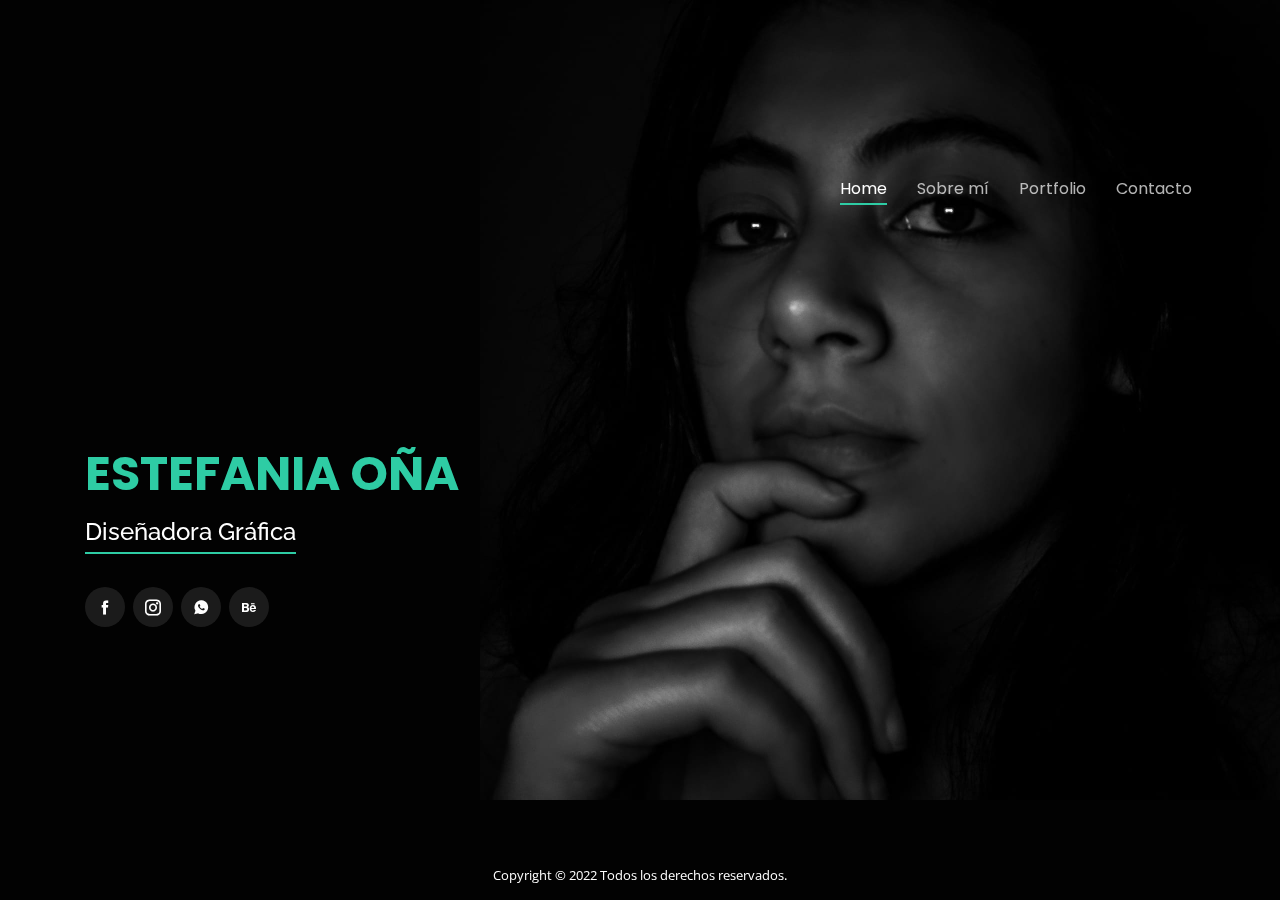
<file: index.html>
<!DOCTYPE html>
<html lang="en">

<head>
  <meta charset="utf-8">
  <meta content="width=device-width, initial-scale=1.0" name="viewport">

  <title>Estefania Oña</title>
  <meta content="" name="description">
  <meta content="" name="keywords">

  <!-- Favicons -->
  <link href="img/foto/logo ig-01.png" rel="icon">
  <link href="assets/img/apple-touch-icon.png" rel="apple-touch-icon">

  <!-- Google Fonts -->
  <link href="https://fonts.googleapis.com/css?family=Open+Sans:300,300i,400,400i,600,600i,700,700i|Raleway:300,300i,400,400i,500,500i,600,600i,700,700i|Poppins:300,300i,400,400i,500,500i,600,600i,700,700i" rel="stylesheet">

  <!-- Vendor CSS Files -->
  <link href="assets/vendor/bootstrap/css/bootstrap.min.css" rel="stylesheet">
  <link href="assets/vendor/icofont/icofont.min.css" rel="stylesheet">
  <link href="assets/vendor/remixicon/remixicon.css" rel="stylesheet">
  <link href="assets/vendor/owl.carousel/assets/owl.carousel.min.css" rel="stylesheet">
  <link href="assets/vendor/boxicons/css/boxicons.min.css" rel="stylesheet">
  <link href="assets/vendor/venobox/venobox.css" rel="stylesheet">

  <!-- Template Main CSS File -->
  <link href="style.css" rel="stylesheet">

  <!-- =======================================================
  * Template Name: Personal - v2.5.1
  * Template URL: https://bootstrapmade.com/personal-free-resume-bootstrap-template/
  * Author: BootstrapMade.com
  * License: https://bootstrapmade.com/license/
  ======================================================== -->
</head>

<body>

  <!-- ======= Header ======= -->
  <header id="header" class="header-tops">
    <div class="container">

      <h1><a href="index.html">ESTEFANIA OÑA</a></h1>
      <!-- Uncomment below if you prefer to use an image logo -->
      <!-- <a href="index.html" class="mr-auto"><img src="assets/img/logo.png" alt="" class="img-fluid"></a> -->
      <h2><span> Diseñadora Gráfica</span></h2>
      <div class="social-links">
        <a href="#" class="facebook"><i class="icofont-facebook"></i></a>
        <a href="#" class="instagram"><i class="icofont-instagram"></i></a>
        <a href="#" class="whatsapp"><i class="icofont-whatsapp"></i></a>
        <a href="#" class="behance"><i class="icofont-behance"></i></a>
      </div>
      <nav class="nav-menu d-none d-lg-block">
        <ul>
          <li class="active"><a href="#header">Home</a></li>
          <li><a href="#about">Sobre mí</a></li>
          <li><a href="/portfolio/index.html">Portfolio</a></li>
          <li><a href="#contact">Contacto</a></li>
        </ul>
      </nav><!-- .nav-menu -->

    

    </div>
  </header><!-- End Header -->

  <!-- ======= About Section ======= -->
  <section id="about" class="about">

    <!-- ======= About Me ======= -->
    <div class="about-me container">

      <div class="section-title">
        <h2>Sobre mí</h2>
      </div>

      <div class="row">
        <div class="col-lg-4" data-aos="fade-right">
          <img src="img/foto/me.jpeg" class="img-fluid" alt="">
        </div>
        <div class="col-lg-8 pt-4 pt-lg-0 content" data-aos="fade-left">
          <h3>Diseñadora Gráfica</h3>            
          <div class="row">
            <div class="col-lg-6">
              <ul>
                <li><i class="icofont-rounded-right"></i> <strong>C.I.:</strong> 0104801592</li>
                <li><i class="icofont-rounded-right"></i> <strong>Celular:</strong> 0995471906</li>
              </ul>
            </div>
            <div class="col-lg-6">
              <ul>
                <li><i class="icofont-rounded-right"></i> <strong>Email:</strong> jeotdiseno@gmail.com</li>
                <li><i class="icofont-rounded-right"></i> <strong>Ciudad:</strong> Cuenca - Ecuador</li>
                </ul>
            </div>
          </div>
          <p>
            Soy estudiante de la carrera de Diseño Gráfico, actualmente estoy cursando el Octavo ciclo de mi carrera profesional, me considero una persona que domina las técnicas de diseño publicitario, editorial, web e identidad corporativa.
          </p>
          <p>
            Además, me considero una persona responsable con disposición para aprender y adquirir nuevos conocimientos, así como me comprometo a lograr las metas trazadas por mi misma.
          </p>
        </div>
      </div>

    </div><!-- End About Me -->

    <!-- ======= Skills  ======= -->
    <div class="skills container">

      <div class="section-title">
        <h2>Habilidades</h2>
      </div>

      <div class="row skills-content">

        <div class="col-lg-6">

          <div class="progress">
            <span class="skill">Adobe Illustrator <i class="val">90%</i></span>
            <div class="progress-bar-wrap">
              <div class="progress-bar" role="progressbar" aria-valuenow="90" aria-valuemin="0" aria-valuemax="100"></div>
            </div>
          </div>

          <div class="progress">
            <span class="skill">Adobe Photoshop <i class="val">85%</i></span>
            <div class="progress-bar-wrap">
              <div class="progress-bar" role="progressbar" aria-valuenow="85" aria-valuemin="0" aria-valuemax="100"></div>
            </div>
          </div>

          <div class="progress">
            <span class="skill">Adobe Indesign <i class="val">90%</i></span>
            <div class="progress-bar-wrap">
              <div class="progress-bar" role="progressbar" aria-valuenow="90" aria-valuemin="0" aria-valuemax="100"></div>
            </div>
          </div>
          <div class="progress">
            <span class="skill">Adobe XD <i class="val">80%</i></span>
            <div class="progress-bar-wrap">
              <div class="progress-bar" role="progressbar" aria-valuenow="80" aria-valuemin="0" aria-valuemax="100"></div>
            </div>
          </div>
          <div class="progress">
            <span class="skill">Adobe Lightroom <i class="val">75%</i></span>
            <div class="progress-bar-wrap">
              <div class="progress-bar" role="progressbar" aria-valuenow="75" aria-valuemin="0" aria-valuemax="100"></div>
            </div>
          </div>
          <div class="progress">
            <span class="skill">Adobe Premier <i class="val">70%</i></span>
            <div class="progress-bar-wrap">
              <div class="progress-bar" role="progressbar" aria-valuenow="70" aria-valuemin="0" aria-valuemax="100"></div>
            </div>
          </div>

        </div>

        <div class="col-lg-6">

          <div class="progress">
            <span class="skill">Blender <i class="val">80%</i></span>
            <div class="progress-bar-wrap">
              <div class="progress-bar" role="progressbar" aria-valuenow="80" aria-valuemin="0" aria-valuemax="100"></div>
            </div>
          </div>

          <div class="progress">
            <span class="skill">Maya <i class="val">70%</i></span>
            <div class="progress-bar-wrap">
              <div class="progress-bar" role="progressbar" aria-valuenow="70" aria-valuemin="0" aria-valuemax="100"></div>
            </div>
          </div>

        </div>

      </div>

    </div><!-- End Skills -->

    <!-- ======= Interests ======= -->
    <div class="interests container">

      <div class="section-title">
        <h2>Intereses</h2>
      </div>

      <div class="row">
        <div class="col-lg-3 col-md-4">
          <div class="icon-box">
            <i class="ri-store-line" style="color: #ffbb2c;"></i>
            <h3>Diseño Editorial</h3>
          </div>
        </div>
        <div class="col-lg-3 col-md-4 mt-4 mt-md-0">
          <div class="icon-box">
            <i class="ri-bar-chart-box-line" style="color: #5578ff;"></i>
            <h3>Diseño Publicitario</h3>
          </div>
        </div>
        <div class="col-lg-3 col-md-4 mt-4 mt-md-0">
          <div class="icon-box">
            <i class="ri-calendar-todo-line" style="color: #e80368;"></i>
            <h3>Diseño 3D</h3>
          </div>
        </div>
        <div class="col-lg-3 col-md-4 mt-4 mt-lg-0">
          <div class="icon-box">
            <i class="ri-paint-brush-line" style="color: #e361ff;"></i>
            <h3>Diseño Web</h3>
          </div>
        </div>
      </div>

    </div><!-- End Interests -->

    

  </section><!-- End About Section -->


  <!-- ======= Contact Section ======= -->
  <section id="contact" class="contact">
    <div class="container">

      <div class="section-title">
        <h2>Contacto</h2>
      </div>

      <div class="row mt-2">

        <div class="col-md-6 d-flex align-items-stretch">
          <div class="info-box">
            <i class="bx bx-map"></i>
            <h3>Mi ubicación</h3>
            <p>Cuenca - Ecuador, Av. Gonzalez Suarez</p>
          </div>
        </div>

        <div class="col-md-6 mt-4 mt-md-0 d-flex align-items-stretch">
          <div class="info-box">
            <i class="bx bx-share-alt"></i>
            <h3>Redes Sociales</h3>
            <div class="social-links">
              <a href="#" class="facebook"><i class="icofont-facebook"></i></a>
              <a href="#" class="instagram"><i class="icofont-instagram"></i></a>
              <a href="#" class="whatsapp"><i class="icofont-whatsapp"></i></a>
              <a href="#" class="behance"><i class="icofont-behance"></i></a>
            </div>
          </div>
        </div>

        <div class="col-md-6 mt-4 d-flex align-items-stretch">
          <div class="info-box">
            <i class="bx bx-envelope"></i>
            <h3>Email</h3>
            <p>jeotdiseno@gmail.com</p>
          </div>
        </div>
        <div class="col-md-6 mt-4 d-flex align-items-stretch">
          <div class="info-box">
            <i class="bx bx-phone-call"></i>
            <h3>Celular</h3>
            <p>0995471906</p>
          </div>
        </div>
      </div>

      <form action="forms/contact.php" method="post" role="form" class="php-email-form mt-4">
        <div class="form-row">
          <div class="col-md-6 form-group">
            <input type="text" name="name" class="form-control" id="name" placeholder="Nombre" data-rule="minlen:4" data-msg="Please enter at least 4 chars" />
            <div class="validate"></div>
          </div>
          <div class="col-md-6 form-group">
            <input type="email" class="form-control" name="email" id="email" placeholder="Email" data-rule="email" data-msg="Please enter a valid email" />
            <div class="validate"></div>
          </div>
        </div>
        <div class="form-group">
          <input type="text" class="form-control" name="subject" id="subject" placeholder="Asunto" data-rule="minlen:4" data-msg="Please enter at least 8 chars of subject" />
          <div class="validate"></div>
        </div>
        <div class="form-group">
          <textarea class="form-control" name="message" rows="5" data-rule="required" data-msg="Please write something for us" placeholder="Mensaje"></textarea>
          <div class="validate"></div>
        </div>
        <div class="mb-3">
          <div class="loading">Cargando</div>
          <div class="error-message"></div>
          <div class="sent-message">Tu mensaje se envió. Gracias!</div>
        </div>
        <div class="text-center"><button type="submit">Enviar</button></div>
      </form>

    </div>
  </section><!-- End Contact Section -->

  <div class="credits">
    Copyright © 2022 Todos los derechos reservados.
  </div>

  <!-- Vendor JS Files -->
  <script src="assets/vendor/jquery/jquery.min.js"></script>
  <script src="assets/vendor/bootstrap/js/bootstrap.bundle.min.js"></script>
  <script src="assets/vendor/jquery.easing/jquery.easing.min.js"></script>
  <script src="assets/vendor/php-email-form/validate.js"></script>
  <script src="assets/vendor/waypoints/jquery.waypoints.min.js"></script>
  <script src="assets/vendor/counterup/counterup.min.js"></script>
  <script src="assets/vendor/owl.carousel/owl.carousel.min.js"></script>
  <script src="assets/vendor/isotope-layout/isotope.pkgd.min.js"></script>
  <script src="assets/vendor/venobox/venobox.min.js"></script>

  <!-- Template Main JS File -->
  <script src="/assets/js/main.js"></script>

</body>

</html>
</file>
<file: assets/vendor/venobox/venobox.css>
/* ------ venobox.css --------*/
.vbox-overlay *, .vbox-overlay *:before, .vbox-overlay *:after{
    -webkit-backface-visibility: hidden;
    -webkit-box-sizing:border-box;
    -moz-box-sizing:border-box;
    box-sizing:border-box;
}
.vbox-overlay * { 
    -webkit-backface-visibility: visible;
    backface-visibility: visible;
}
.vbox-overlay{
    display: -webkit-flex;
    display: flex;
    -webkit-flex-direction: column;
    flex-direction: column;
    -webkit-justify-content: center;
    justify-content: center;
    -webkit-align-items: center;
    align-items: center;
    position: fixed;
    left: 0;
    top: 0;
    bottom: 0;
    right: 0;
    z-index: 999999;
}

/* ----- navigation ----- */
.vbox-title{
    width: 100%;
    height: 40px;
    float: left;
    text-align: center;
    line-height: 28px;
    font-size: 12px;
    padding: 6px 50px;
    overflow: hidden;
    position: fixed;
    display: none;
    left: 0;
    z-index: 89;
}
.vbox-close{
    cursor: pointer;
    position: fixed;
    top: -1px;
    right: 0;
    width: 50px;
    height: 40px;
    padding: 6px;
    display: block;
    background-position:10px center;
    overflow: hidden;
    font-size: 24px;
    line-height: 1;
    text-align: center;
    z-index: 99;
}
.vbox-left{
    cursor: pointer;
    position: fixed;
    left: 0;
    height: 40px;
    overflow: hidden;
    line-height: 28px;
    font-size: 12px;
    z-index: 99;
    display: flex;
    align-items:center;
}
.vbox-num{
    display: inline-block;
    margin: 6px 0 6px 15px;
}
/* ----- Social share ----- */
.vbox-share{
    line-height: 28px;
    font-size: 12px;
    overflow: hidden;
    position: fixed;
    left: 0;
    z-index: 98;
    display: flex;
    align-items:center;
    justify-content: center;
    width: 100%;
    text-align: center;
}
.vbox-share svg{
    max-height: 28px;
    width: 28px;
    z-index: 10;
    margin-left: 12px;
    margin-top: 6px;
    margin-bottom: 6px;
    vertical-align: middle;
}


/* ----- navigation ARROWS ----- */
.vbox-next, .vbox-prev{
    position: fixed;
    top: 50%;
    margin-top: -15px;
    overflow: hidden;
    cursor: pointer;
    display: block;
    width: 45px;
    height: 45px;
    z-index: 99;
}
.vbox-next span, .vbox-prev span{
    position: relative;
    width: 20px;
    height: 20px;
    border: 2px solid transparent;
    border-top-color: #B6B6B6;
    border-right-color: #B6B6B6;
    text-indent: -100px;
    position: absolute;
    top: 8px;
    display: block;
}
.vbox-prev{
    left: 15px;
}
.vbox-next{
    right: 15px;
}
.vbox-prev span{
    left: 10px;
    -ms-transform: rotate(-135deg);
    -webkit-transform: rotate(-135deg);
    transform: rotate(-135deg);
}
.vbox-next span{
    -ms-transform: rotate(45deg);
    -webkit-transform: rotate(45deg);
    transform: rotate(45deg);
    right: 10px;
}
/* ------- inline window ------ */
.vbox-inline{
    width: 420px;
    height: 315px;
    height: 70vh;
    padding: 10px;
    background: #fff;
    margin: 0 auto;
    overflow: auto;
    text-align: left;
}
/* ------- Video & iFrames window ------ */
.venoframe{
    max-width: 100%;
    width: 100%;
    border: none;
    width: 100%;
    height: 260px;
    height: 70vh;
}
.venoframe.vbvid{
    height: 260px;
}
@media (min-width: 768px) {
    .venoframe, .vbox-inline{
        width: 90%;
        height: 360px;
        height: 70vh;
    }
    .venoframe.vbvid{
        width: 640px;
        height: 360px;
    }
}
@media (min-width: 992px) {
    .venoframe, .vbox-inline{
        max-width: 1200px;
        width: 80%;
        height: 540px;
        height: 70vh;
    }
    .venoframe.vbvid{
        width: 960px;
        height: 540px;
    }
}
/* 
Please do NOT edit this part! 
or at least read this note: http://i.imgur.com/7C0ws9e.gif
*/
.vbox-open{
    overflow: hidden;
}
.vbox-container{
    position: absolute;
    left: 0;
    right: 0;
    top: 0;
    bottom: 0;
    overflow-x: hidden;
    overflow-y: scroll;
    overflow-scrolling: touch;
    -webkit-overflow-scrolling: touch;
    z-index: 20;
    max-height: 100%;

}

.vbox-content{
    text-align: center;
    float: left;
    width: 100%;
    position: relative;
    overflow: hidden;
    padding: 20px 4%;
}
.vbox-container img{
    max-width: 100%;
    height: auto;
}
.vbox-figlio{
    box-shadow: 0 0 12px rgba(0,0,0,0.19), 0 6px 6px rgba(0,0,0,0.23);
    max-width: 100%;
    text-align: initial;
}
img.vbox-figlio{
    -webkit-user-select: none;
-khtml-user-select: none;
-moz-user-select: none;
-o-user-select: none;
user-select: none;
}
.vbox-content.swipe-left{
    margin-left: -200px !important;
}
.vbox-content.swipe-right{
    margin-left: 200px !important;
}
.vbox-animated{
    webkit-transition: margin 300ms ease-out;
    transition: margin 300ms ease-out;
}

/* ---------- preloader ----------
 * SPINKIT 
 * http://tobiasahlin.com/spinkit/
-------------------------------- */
.sk-double-bounce,.sk-rotating-plane{width:40px;height:40px;margin:40px auto}.sk-rotating-plane{background-color:#333;-webkit-animation:sk-rotatePlane 1.2s infinite ease-in-out;animation:sk-rotatePlane 1.2s infinite ease-in-out}@-webkit-keyframes sk-rotatePlane{0%{-webkit-transform:perspective(120px) rotateX(0) rotateY(0);transform:perspective(120px) rotateX(0) rotateY(0)}50%{-webkit-transform:perspective(120px) rotateX(-180.1deg) rotateY(0);transform:perspective(120px) rotateX(-180.1deg) rotateY(0)}100%{-webkit-transform:perspective(120px) rotateX(-180deg) rotateY(-179.9deg);transform:perspective(120px) rotateX(-180deg) rotateY(-179.9deg)}}@keyframes sk-rotatePlane{0%{-webkit-transform:perspective(120px) rotateX(0) rotateY(0);transform:perspective(120px) rotateX(0) rotateY(0)}50%{-webkit-transform:perspective(120px) rotateX(-180.1deg) rotateY(0);transform:perspective(120px) rotateX(-180.1deg) rotateY(0)}100%{-webkit-transform:perspective(120px) rotateX(-180deg) rotateY(-179.9deg);transform:perspective(120px) rotateX(-180deg) rotateY(-179.9deg)}}.sk-double-bounce{position:relative}.sk-double-bounce .sk-child{width:100%;height:100%;border-radius:50%;background-color:#333;opacity:.6;position:absolute;top:0;left:0;-webkit-animation:sk-doubleBounce 2s infinite ease-in-out;animation:sk-doubleBounce 2s infinite ease-in-out}.sk-chasing-dots .sk-child,.sk-spinner-pulse,.sk-three-bounce .sk-child{background-color:#333;border-radius:100%}.sk-double-bounce .sk-double-bounce2{-webkit-animation-delay:-1s;animation-delay:-1s}@-webkit-keyframes sk-doubleBounce{0%,100%{-webkit-transform:scale(0);transform:scale(0)}50%{-webkit-transform:scale(1);transform:scale(1)}}@keyframes sk-doubleBounce{0%,100%{-webkit-transform:scale(0);transform:scale(0)}50%{-webkit-transform:scale(1);transform:scale(1)}}.sk-wave{margin:40px auto;width:50px;height:40px;text-align:center;font-size:10px}.sk-wave .sk-rect{background-color:#333;height:100%;width:6px;display:inline-block;-webkit-animation:sk-waveStretchDelay 1.2s infinite ease-in-out;animation:sk-waveStretchDelay 1.2s infinite ease-in-out}.sk-wave .sk-rect1{-webkit-animation-delay:-1.2s;animation-delay:-1.2s}.sk-wave .sk-rect2{-webkit-animation-delay:-1.1s;animation-delay:-1.1s}.sk-wave .sk-rect3{-webkit-animation-delay:-1s;animation-delay:-1s}.sk-wave .sk-rect4{-webkit-animation-delay:-.9s;animation-delay:-.9s}.sk-wave .sk-rect5{-webkit-animation-delay:-.8s;animation-delay:-.8s}@-webkit-keyframes sk-waveStretchDelay{0%,100%,40%{-webkit-transform:scaleY(.4);transform:scaleY(.4)}20%{-webkit-transform:scaleY(1);transform:scaleY(1)}}@keyframes sk-waveStretchDelay{0%,100%,40%{-webkit-transform:scaleY(.4);transform:scaleY(.4)}20%{-webkit-transform:scaleY(1);transform:scaleY(1)}}.sk-wandering-cubes{margin:40px auto;width:40px;height:40px;position:relative}.sk-wandering-cubes .sk-cube{background-color:#333;width:10px;height:10px;position:absolute;top:0;left:0;-webkit-animation:sk-wanderingCube 1.8s ease-in-out -1.8s infinite both;animation:sk-wanderingCube 1.8s ease-in-out -1.8s infinite both}.sk-chasing-dots,.sk-spinner-pulse{width:40px;height:40px;margin:40px auto}.sk-wandering-cubes .sk-cube2{-webkit-animation-delay:-.9s;animation-delay:-.9s}@-webkit-keyframes sk-wanderingCube{0%{-webkit-transform:rotate(0);transform:rotate(0)}25%{-webkit-transform:translateX(30px) rotate(-90deg) scale(.5);transform:translateX(30px) rotate(-90deg) scale(.5)}50%{-webkit-transform:translateX(30px) translateY(30px) rotate(-179deg);transform:translateX(30px) translateY(30px) rotate(-179deg)}50.1%{-webkit-transform:translateX(30px) translateY(30px) rotate(-180deg);transform:translateX(30px) translateY(30px) rotate(-180deg)}75%{-webkit-transform:translateX(0) translateY(30px) rotate(-270deg) scale(.5);transform:translateX(0) translateY(30px) rotate(-270deg) scale(.5)}100%{-webkit-transform:rotate(-360deg);transform:rotate(-360deg)}}@keyframes sk-wanderingCube{0%{-webkit-transform:rotate(0);transform:rotate(0)}25%{-webkit-transform:translateX(30px) rotate(-90deg) scale(.5);transform:translateX(30px) rotate(-90deg) scale(.5)}50%{-webkit-transform:translateX(30px) translateY(30px) rotate(-179deg);transform:translateX(30px) translateY(30px) rotate(-179deg)}50.1%{-webkit-transform:translateX(30px) translateY(30px) rotate(-180deg);transform:translateX(30px) translateY(30px) rotate(-180deg)}75%{-webkit-transform:translateX(0) translateY(30px) rotate(-270deg) scale(.5);transform:translateX(0) translateY(30px) rotate(-270deg) scale(.5)}100%{-webkit-transform:rotate(-360deg);transform:rotate(-360deg)}}.sk-spinner-pulse{-webkit-animation:sk-pulseScaleOut 1s infinite ease-in-out;animation:sk-pulseScaleOut 1s infinite ease-in-out}@-webkit-keyframes sk-pulseScaleOut{0%{-webkit-transform:scale(0);transform:scale(0)}100%{-webkit-transform:scale(1);transform:scale(1);opacity:0}}@keyframes sk-pulseScaleOut{0%{-webkit-transform:scale(0);transform:scale(0)}100%{-webkit-transform:scale(1);transform:scale(1);opacity:0}}.sk-chasing-dots{position:relative;text-align:center;-webkit-animation:sk-chasingDotsRotate 2s infinite linear;animation:sk-chasingDotsRotate 2s infinite linear}.sk-chasing-dots .sk-child{width:60%;height:60%;display:inline-block;position:absolute;top:0;-webkit-animation:sk-chasingDotsBounce 2s infinite ease-in-out;animation:sk-chasingDotsBounce 2s infinite ease-in-out}.sk-chasing-dots .sk-dot2{top:auto;bottom:0;-webkit-animation-delay:-1s;animation-delay:-1s}@-webkit-keyframes sk-chasingDotsRotate{100%{-webkit-transform:rotate(360deg);transform:rotate(360deg)}}@keyframes sk-chasingDotsRotate{100%{-webkit-transform:rotate(360deg);transform:rotate(360deg)}}@-webkit-keyframes sk-chasingDotsBounce{0%,100%{-webkit-transform:scale(0);transform:scale(0)}50%{-webkit-transform:scale(1);transform:scale(1)}}@keyframes sk-chasingDotsBounce{0%,100%{-webkit-transform:scale(0);transform:scale(0)}50%{-webkit-transform:scale(1);transform:scale(1)}}.sk-three-bounce{margin:40px auto;width:80px;text-align:center}.sk-three-bounce .sk-child{width:20px;height:20px;display:inline-block;-webkit-animation:sk-three-bounce 1.4s ease-in-out 0s infinite both;animation:sk-three-bounce 1.4s ease-in-out 0s infinite both}.sk-circle .sk-child:before,.sk-fading-circle .sk-circle:before{display:block;border-radius:100%;content:'';background-color:#333}.sk-three-bounce .sk-bounce1{-webkit-animation-delay:-.32s;animation-delay:-.32s}.sk-three-bounce .sk-bounce2{-webkit-animation-delay:-.16s;animation-delay:-.16s}@-webkit-keyframes sk-three-bounce{0%,100%,80%{-webkit-transform:scale(0);transform:scale(0)}40%{-webkit-transform:scale(1);transform:scale(1)}}@keyframes sk-three-bounce{0%,100%,80%{-webkit-transform:scale(0);transform:scale(0)}40%{-webkit-transform:scale(1);transform:scale(1)}}.sk-circle{margin:40px auto;width:40px;height:40px;position:relative}.sk-circle .sk-child{width:100%;height:100%;position:absolute;left:0;top:0}.sk-circle .sk-child:before{margin:0 auto;width:15%;height:15%;-webkit-animation:sk-circleBounceDelay 1.2s infinite ease-in-out both;animation:sk-circleBounceDelay 1.2s infinite ease-in-out both}.sk-circle .sk-circle2{-webkit-transform:rotate(30deg);-ms-transform:rotate(30deg);transform:rotate(30deg)}.sk-circle .sk-circle3{-webkit-transform:rotate(60deg);-ms-transform:rotate(60deg);transform:rotate(60deg)}.sk-circle .sk-circle4{-webkit-transform:rotate(90deg);-ms-transform:rotate(90deg);transform:rotate(90deg)}.sk-circle .sk-circle5{-webkit-transform:rotate(120deg);-ms-transform:rotate(120deg);transform:rotate(120deg)}.sk-circle .sk-circle6{-webkit-transform:rotate(150deg);-ms-transform:rotate(150deg);transform:rotate(150deg)}.sk-circle .sk-circle7{-webkit-transform:rotate(180deg);-ms-transform:rotate(180deg);transform:rotate(180deg)}.sk-circle .sk-circle8{-webkit-transform:rotate(210deg);-ms-transform:rotate(210deg);transform:rotate(210deg)}.sk-circle .sk-circle9{-webkit-transform:rotate(240deg);-ms-transform:rotate(240deg);transform:rotate(240deg)}.sk-circle .sk-circle10{-webkit-transform:rotate(270deg);-ms-transform:rotate(270deg);transform:rotate(270deg)}.sk-circle .sk-circle11{-webkit-transform:rotate(300deg);-ms-transform:rotate(300deg);transform:rotate(300deg)}.sk-circle .sk-circle12{-webkit-transform:rotate(330deg);-ms-transform:rotate(330deg);transform:rotate(330deg)}.sk-circle .sk-circle2:before{-webkit-animation-delay:-1.1s;animation-delay:-1.1s}.sk-circle .sk-circle3:before{-webkit-animation-delay:-1s;animation-delay:-1s}.sk-circle .sk-circle4:before{-webkit-animation-delay:-.9s;animation-delay:-.9s}.sk-circle .sk-circle5:before{-webkit-animation-delay:-.8s;animation-delay:-.8s}.sk-circle .sk-circle6:before{-webkit-animation-delay:-.7s;animation-delay:-.7s}.sk-circle .sk-circle7:before{-webkit-animation-delay:-.6s;animation-delay:-.6s}.sk-circle .sk-circle8:before{-webkit-animation-delay:-.5s;animation-delay:-.5s}.sk-circle .sk-circle9:before{-webkit-animation-delay:-.4s;animation-delay:-.4s}.sk-circle .sk-circle10:before{-webkit-animation-delay:-.3s;animation-delay:-.3s}.sk-circle .sk-circle11:before{-webkit-animation-delay:-.2s;animation-delay:-.2s}.sk-circle .sk-circle12:before{-webkit-animation-delay:-.1s;animation-delay:-.1s}@-webkit-keyframes sk-circleBounceDelay{0%,100%,80%{-webkit-transform:scale(0);transform:scale(0)}40%{-webkit-transform:scale(1);transform:scale(1)}}@keyframes sk-circleBounceDelay{0%,100%,80%{-webkit-transform:scale(0);transform:scale(0)}40%{-webkit-transform:scale(1);transform:scale(1)}}.sk-cube-grid{width:40px;height:40px;margin:40px auto}.sk-cube-grid .sk-cube{width:33.33%;height:33.33%;background-color:#333;float:left;-webkit-animation:sk-cubeGridScaleDelay 1.3s infinite ease-in-out;animation:sk-cubeGridScaleDelay 1.3s infinite ease-in-out}.sk-cube-grid .sk-cube1{-webkit-animation-delay:.2s;animation-delay:.2s}.sk-cube-grid .sk-cube2{-webkit-animation-delay:.3s;animation-delay:.3s}.sk-cube-grid .sk-cube3{-webkit-animation-delay:.4s;animation-delay:.4s}.sk-cube-grid .sk-cube4{-webkit-animation-delay:.1s;animation-delay:.1s}.sk-cube-grid .sk-cube5{-webkit-animation-delay:.2s;animation-delay:.2s}.sk-cube-grid .sk-cube6{-webkit-animation-delay:.3s;animation-delay:.3s}.sk-cube-grid .sk-cube7{-webkit-animation-delay:0ms;animation-delay:0ms}.sk-cube-grid .sk-cube8{-webkit-animation-delay:.1s;animation-delay:.1s}.sk-cube-grid .sk-cube9{-webkit-animation-delay:.2s;animation-delay:.2s}@-webkit-keyframes sk-cubeGridScaleDelay{0%,100%,70%{-webkit-transform:scale3D(1,1,1);transform:scale3D(1,1,1)}35%{-webkit-transform:scale3D(0,0,1);transform:scale3D(0,0,1)}}@keyframes sk-cubeGridScaleDelay{0%,100%,70%{-webkit-transform:scale3D(1,1,1);transform:scale3D(1,1,1)}35%{-webkit-transform:scale3D(0,0,1);transform:scale3D(0,0,1)}}.sk-fading-circle{margin:40px auto;width:40px;height:40px;position:relative}.sk-fading-circle .sk-circle{width:100%;height:100%;position:absolute;left:0;top:0}.sk-fading-circle .sk-circle:before{margin:0 auto;width:15%;height:15%;-webkit-animation:sk-circleFadeDelay 1.2s infinite ease-in-out both;animation:sk-circleFadeDelay 1.2s infinite ease-in-out both}.sk-fading-circle .sk-circle2{-webkit-transform:rotate(30deg);-ms-transform:rotate(30deg);transform:rotate(30deg)}.sk-fading-circle .sk-circle3{-webkit-transform:rotate(60deg);-ms-transform:rotate(60deg);transform:rotate(60deg)}.sk-fading-circle .sk-circle4{-webkit-transform:rotate(90deg);-ms-transform:rotate(90deg);transform:rotate(90deg)}.sk-fading-circle .sk-circle5{-webkit-transform:rotate(120deg);-ms-transform:rotate(120deg);transform:rotate(120deg)}.sk-fading-circle .sk-circle6{-webkit-transform:rotate(150deg);-ms-transform:rotate(150deg);transform:rotate(150deg)}.sk-fading-circle .sk-circle7{-webkit-transform:rotate(180deg);-ms-transform:rotate(180deg);transform:rotate(180deg)}.sk-fading-circle .sk-circle8{-webkit-transform:rotate(210deg);-ms-transform:rotate(210deg);transform:rotate(210deg)}.sk-fading-circle .sk-circle9{-webkit-transform:rotate(240deg);-ms-transform:rotate(240deg);transform:rotate(240deg)}.sk-fading-circle .sk-circle10{-webkit-transform:rotate(270deg);-ms-transform:rotate(270deg);transform:rotate(270deg)}.sk-fading-circle .sk-circle11{-webkit-transform:rotate(300deg);-ms-transform:rotate(300deg);transform:rotate(300deg)}.sk-fading-circle .sk-circle12{-webkit-transform:rotate(330deg);-ms-transform:rotate(330deg);transform:rotate(330deg)}.sk-fading-circle .sk-circle2:before{-webkit-animation-delay:-1.1s;animation-delay:-1.1s}.sk-fading-circle .sk-circle3:before{-webkit-animation-delay:-1s;animation-delay:-1s}.sk-fading-circle .sk-circle4:before{-webkit-animation-delay:-.9s;animation-delay:-.9s}.sk-fading-circle .sk-circle5:before{-webkit-animation-delay:-.8s;animation-delay:-.8s}.sk-fading-circle .sk-circle6:before{-webkit-animation-delay:-.7s;animation-delay:-.7s}.sk-fading-circle .sk-circle7:before{-webkit-animation-delay:-.6s;animation-delay:-.6s}.sk-fading-circle .sk-circle8:before{-webkit-animation-delay:-.5s;animation-delay:-.5s}.sk-fading-circle .sk-circle9:before{-webkit-animation-delay:-.4s;animation-delay:-.4s}.sk-fading-circle .sk-circle10:before{-webkit-animation-delay:-.3s;animation-delay:-.3s}.sk-fading-circle .sk-circle11:before{-webkit-animation-delay:-.2s;animation-delay:-.2s}.sk-fading-circle .sk-circle12:before{-webkit-animation-delay:-.1s;animation-delay:-.1s}@-webkit-keyframes sk-circleFadeDelay{0%,100%,39%{opacity:0}40%{opacity:1}}@keyframes sk-circleFadeDelay{0%,100%,39%{opacity:0}40%{opacity:1}}.sk-folding-cube{margin:40px auto;width:40px;height:40px;position:relative;-webkit-transform:rotateZ(45deg);transform:rotateZ(45deg)}.sk-folding-cube .sk-cube{float:left;width:50%;height:50%;position:relative;-webkit-transform:scale(1.1);-ms-transform:scale(1.1);transform:scale(1.1)}.sk-folding-cube .sk-cube:before{content:'';position:absolute;top:0;left:0;width:100%;height:100%;background-color:#333;-webkit-animation:sk-foldCubeAngle 2.4s infinite linear both;animation:sk-foldCubeAngle 2.4s infinite linear both;-webkit-transform-origin:100% 100%;-ms-transform-origin:100% 100%;transform-origin:100% 100%}.sk-folding-cube .sk-cube2{-webkit-transform:scale(1.1) rotateZ(90deg);transform:scale(1.1) rotateZ(90deg)}.sk-folding-cube .sk-cube3{-webkit-transform:scale(1.1) rotateZ(180deg);transform:scale(1.1) rotateZ(180deg)}.sk-folding-cube .sk-cube4{-webkit-transform:scale(1.1) rotateZ(270deg);transform:scale(1.1) rotateZ(270deg)}.sk-folding-cube .sk-cube2:before{-webkit-animation-delay:.3s;animation-delay:.3s}.sk-folding-cube .sk-cube3:before{-webkit-animation-delay:.6s;animation-delay:.6s}.sk-folding-cube .sk-cube4:before{-webkit-animation-delay:.9s;animation-delay:.9s}@-webkit-keyframes sk-foldCubeAngle{0%,10%{-webkit-transform:perspective(140px) rotateX(-180deg);transform:perspective(140px) rotateX(-180deg);opacity:0}25%,75%{-webkit-transform:perspective(140px) rotateX(0);transform:perspective(140px) rotateX(0);opacity:1}100%,90%{-webkit-transform:perspective(140px) rotateY(180deg);transform:perspective(140px) rotateY(180deg);opacity:0}}@keyframes sk-foldCubeAngle{0%,10%{-webkit-transform:perspective(140px) rotateX(-180deg);transform:perspective(140px) rotateX(-180deg);opacity:0}25%,75%{-webkit-transform:perspective(140px) rotateX(0);transform:perspective(140px) rotateX(0);opacity:1}100%,90%{-webkit-transform:perspective(140px) rotateY(180deg);transform:perspective(140px) rotateY(180deg);opacity:0}}
</file>
<file: style.css>
/*--------------------------------------------------------------
# General
--------------------------------------------------------------*/
body {
    font-family: "Open Sans", sans-serif;
    position: relative;
    background: transparent;
  }
  
  body::before {
    content: "";
    position: fixed;
    background: #020202 url("img/foto/me.jpeg") top right no-repeat;
    background-size: 50rem;
    left: 0;
    right: 0;
    top: 0;
    height: 100vh;
    z-index: -1;
  }
  
  @media (min-width: 1024px) {
    body::before {
      background-attachment: fixed;
    }
  }
  
  a {
    color: #18d26e;
  }
  
  a:hover {
    color: #35e888;
    text-decoration: none;
  }
  
  h1, h2, h3, h4, h5, h6 {
    font-family: "Raleway", sans-serif;
  }
  
  /*--------------------------------------------------------------
  # Header
  --------------------------------------------------------------*/
  #header {
    transition: ease-in-out 0.3s;
    position: relative;
    height: 100vh;
    display: flex;
    align-items: center;
    z-index: 997;
    overflow-y: auto;
  }
  
  #header * {
    transition: ease-in-out 0.3s;
  }
  
  #header h1 {
    font-size: 48px;
    margin: 0;
    padding: 0;
    line-height: 1;
    font-weight: 700;
    font-family: "Poppins", sans-serif;
  }
  
  #header h1 a, #header h1 a:hover {
    color: #2ecca4;
    line-height: 1;
    display: inline-block;
  }
  
  #header h2 {
    font-size: 24px;
    margin-top: 20px;
    color: rgba(255, 255, 255, 0.8);
  }
  
  #header h2 span {
    color: #fff;
    border-bottom: 2px solid #2ecca4;
    padding-bottom: 6px;
  }
  
  #header img {
    padding: 0;
    margin: 0;
  }
  
  #header .social-links {
    margin-top: 40px;
    display: flex;
  }
  
  #header .social-links a {
    font-size: 16px;
    display: flex;
    justify-content: center;
    align-items: center;
    background: rgba(255, 255, 255, 0.1);
    color: #fff;
    line-height: 1;
    margin-right: 8px;
    border-radius: 50%;
    width: 40px;
    height: 40px;
  }
  
  #header .social-links a:hover {
    background: #2ecca4;
  }
  
  @media (max-width: 992px) {
    #header h1 {
      font-size: 36px;
    }
    #header h2 {
      font-size: 20px;
      line-height: 30px;
    }
    #header .social-links {
      margin-top: 15px;
    }
    #header .container {
      display: flex;
      flex-direction: column;
      align-items: center;
    }
  }
  
  /*--------------------------------------------------------------
  # Navigation Menu
  --------------------------------------------------------------*/
  /* Desktop Navigation */
  .nav-menu {
    margin-top: -450px;
    margin-left: 68%;
  }
  
  .nav-menu ul {
    display: flex;
    margin: 0;
    padding: 0;
    list-style: none;
  }
  
  .nav-menu li + li {
    margin-left: 30px;
  }
  
  .nav-menu a {
    display: block;
    position: relative;
    color: rgba(255, 255, 255, 0.7);
    font-size: 16px;
    font-family: "Poppins", sans-serif;
    font-weight: 400;
  }
  
  .nav-menu a:before {
    content: "";
    position: absolute;
    width: 0;
    height: 2px;
    bottom: -4px;
    left: 0;
    background-color: #2ecca4;
    visibility: hidden;
    width: 0px;
    transition: all 0.3s ease-in-out 0s;
  }
  
  .nav-menu a:hover:before, .nav-menu li:hover > a:before, .nav-menu .active > a:before {
    visibility: visible;
    width: 100%;
  }
  
  .nav-menu a:hover, .nav-menu .active > a, .nav-menu li:hover > a {
    color: #fff;
    text-decoration: none;
  }
  
  /* Mobile Navigation */
  .mobile-nav-toggle {
    position: fixed;
    right: 15px;
    top: 15px;
    z-index: 9998;
    border: 0;
    background: none;
    font-size: 24px;
    transition: all 0.4s;
    outline: none !important;
    line-height: 1;
    cursor: pointer;
    text-align: right;
  }
  
  .mobile-nav-toggle i {
    color: #fff;
  }
  
  .mobile-nav {
    position: fixed;
    top: 55px;
    right: 15px;
    bottom: 15px;
    left: 15px;
    z-index: 9999;
    overflow-y: auto;
    background: rgba(0, 0, 0, 0.7);
    transition: ease-in-out 0.2s;
    opacity: 0;
    visibility: hidden;
    border-radius: 10px;
    padding: 10px 0;
    border: 2px solid rgba(255, 255, 255, 0.12);
  }
  
  .mobile-nav * {
    margin: 0;
    padding: 0;
    list-style: none;
  }
  
  .mobile-nav a {
    display: block;
    position: relative;
    color: #fff;
    padding: 10px 20px;
    font-weight: 500;
    outline: none;
  }
  
  .mobile-nav a:hover, .mobile-nav .active > a, .mobile-nav li:hover > a {
    color: #2ecca4;
    text-decoration: none;
  }
  
  .mobile-nav-overly {
    width: 100%;
    height: 100%;
    z-index: 9997;
    top: 0;
    left: 0;
    position: fixed;
    background: rgba(9, 9, 9, 0.6);
    overflow: hidden;
    display: none;
    transition: ease-in-out 0.2s;
  }
  
  .mobile-nav-active {
    overflow: hidden;
  }
  
  .mobile-nav-active .mobile-nav {
    opacity: 1;
    visibility: visible;
  }
  
  .mobile-nav-active .mobile-nav-toggle i {
    color: #fff;
  }
  
  /* Header Top */
  #header.header-top {
    height: 80px;
    position: fixed;
    left: 0;
    top: 0;
    right: 0;
    background: rgba(0, 0, 0, 0.9);
  }
  
  #header.header-top .social-links, #header.header-top h2 {
    display: none;
  }
  
  #header.header-top h1 {
    margin-right: auto;
    font-size: 36px;
  }
  
  #header.header-top .container {
    display: flex;
    align-items: center;
  }
  
  #header.header-top .nav-menu {
    margin: 0;
  }
  
  @media (max-width: 768px) {
    #header.header-top {
      height: 60px;
    }
    #header.header-top h1 {
      font-size: 26px;
    }
  }
  
  /*--------------------------------------------------------------
  # Sections General
  --------------------------------------------------------------*/
  section {
    overflow: hidden;
    position: absolute;
    width: 100%;
    top: 140px;
    bottom: 100%;
    opacity: 0;
    transition: ease-in-out 0.4s;
    z-index: 2;
    color: rgb(228, 228, 228);
    font-weight: lighter;
  }
  
  section.section-show {
    top: 100px;
    bottom: auto;
    opacity: 1;
    padding-bottom: 45px;
  }
  
  section .container {
    background: rgba(14, 14, 14, 0.9);
    padding: 30px;
    width: 80%;
    height: 100%;
  }
  
  @media (max-width: 768px) {
    section {
      top: 120px;
    }
    section.section-show {
      top: 80px;
    }
  }
  
  .section-title h2 {
    font-size: 14px;
    font-weight: 500;
    padding: 0;
    line-height: 1px;
    margin: 0 0 20px 0;
    letter-spacing: 2px;
    text-transform: uppercase;
    color: #aaaaaa;
    font-family: "Poppins", sans-serif;
  }
  
  .section-title h2::after {
    content: "";
    width: 120px;
    height: 1px;
    display: inline-block;
    background: #2ecca4;
    margin: 4px 10px;
  }
  
  .section-title p {
    margin: 0;
    margin: -15px 0 15px 0;
    font-size: 36px;
    font-weight: 700;
    text-transform: uppercase;
    font-family: "Poppins", sans-serif;
    color: #fff;
  }
  
  /*--------------------------------------------------------------
  # About
  --------------------------------------------------------------*/
  .about-me .content h3 {
    font-weight: 700;
    font-size: 26px;
    color: #2ecca4;
  }
  
  .about-me .content ul {
    list-style: none;
    padding: 0;
  }
  
  .about-me .content ul li {
    padding-bottom: 10px;
  }
  
  .about-me .content ul i {
    font-size: 20px;
    padding-right: 2px;
    color: #2ecca4;
  }
  
  .about-me .content p:last-child {
    margin-bottom: 0;
  }
  
  /*--------------------------------------------------------------
  # Counts
  --------------------------------------------------------------*/
  .counts {
    padding: 70px 0 60px;
  }
  
  .counts .count-box {
    padding: 30px 30px 25px 30px;
    width: 100%;
    position: relative;
    text-align: center;
    background: rgba(255, 255, 255, 0.08);
  }
  
  .counts .count-box i {
    position: absolute;
    top: -25px;
    left: 50%;
    transform: translateX(-50%);
    font-size: 24px;
    background: rgba(255, 255, 255, 0.1);
    padding: 12px;
    color: #2ecca4;
    border-radius: 50px;
  }
  
  .counts .count-box span {
    font-size: 36px;
    display: block;
    font-weight: 600;
    color: #fff;
  }
  
  .counts .count-box p {
    padding: 0;
    margin: 0;
    font-family: "Raleway", sans-serif;
    font-size: 14px;
  }
  
  /*--------------------------------------------------------------
  # Skills
  --------------------------------------------------------------*/
  .skills .progress {
    height: 50px;
    display: block;
    background: none;
  }
  
  .skills .progress .skill {
    padding: 10px 0;
    margin: 0 0 6px 0;
    text-transform: uppercase;
    display: block;
    font-weight: 600;
    font-family: "Poppins", sans-serif;
    color: #fff;
  }
  
  .skills .progress .skill .val {
    float: right;
    font-style: normal;
  }
  
  .skills .progress-bar-wrap {
    background: rgba(255, 255, 255, 0.15);
    border-radius: 6px;
  }
  
  .skills .progress-bar {
    width: 1px;
    height: 10px;
    transition: .9s;
    background-color: #2ecca4;
    border-radius: 6px;
  }
  
  /*--------------------------------------------------------------
  # Interests
  --------------------------------------------------------------*/
  .interests .icon-box {
    display: flex;
    align-items: center;
    padding: 20px;
    background: rgba(255, 255, 255, 0.08);
    height: 3rem;
    border-radius: 36px;
    transition: ease-in-out 0.3s;
  }
  
  .interests .icon-box i {
    font-size: 32px;
    padding-right: 10px;
    line-height: 1;
  }
  
  .interests .icon-box h3 {
    font-weight: 700;
    margin: 0;
    padding: 0;
    line-height: 1;
    font-size: 16px;
    color: #fff;
    text-align: center;
  }
  
  .interests .icon-box:hover {
    background: rgba(255, 255, 255, 0.12);
  }
  
  /*--------------------------------------------------------------
  # Testimonials
  --------------------------------------------------------------*/
  .testimonials .testimonial-item {
    box-sizing: content-box;
    min-height: 320px;
  }
  
  .testimonials .testimonial-item .testimonial-img {
    width: 90px;
    border-radius: 50%;
    margin: -40px 0 0 40px;
    position: relative;
    z-index: 2;
    border: 6px solid rgba(255, 255, 255, 0.12);
  }
  
  .testimonials .testimonial-item h3 {
    font-size: 18px;
    font-weight: bold;
    margin: 10px 0 5px 45px;
    color: #fff;
  }
  
  .testimonials .testimonial-item h4 {
    font-size: 14px;
    color: #999;
    margin: 0 0 0 45px;
  }
  
  .testimonials .testimonial-item .quote-icon-left, .testimonials .testimonial-item .quote-icon-right {
    color: rgba(255, 255, 255, 0.25);
    font-size: 26px;
  }
  
  .testimonials .testimonial-item .quote-icon-left {
    display: inline-block;
    left: -5px;
    position: relative;
  }
  
  .testimonials .testimonial-item .quote-icon-right {
    display: inline-block;
    right: -5px;
    position: relative;
    top: 10px;
  }
  
  .testimonials .testimonial-item p {
    font-style: italic;
    margin: 0 15px 0 15px;
    padding: 20px 20px 60px 20px;
    background: rgba(255, 255, 255, 0.1);
    position: relative;
    border-radius: 6px;
    position: relative;
    z-index: 1;
  }
  
  .testimonials .owl-nav, .testimonials .owl-dots {
    margin-top: 5px;
    text-align: center;
  }
  
  .testimonials .owl-dot {
    display: inline-block;
    margin: 0 5px;
    width: 12px;
    height: 12px;
    border-radius: 50%;
    background-color: rgba(255, 255, 255, 0.3) !important;
  }
  
  .testimonials .owl-dot.active {
    background-color: #2ecca4 !important;
  }
  
  @media (max-width: 767px) {
    .testimonials {
      margin: 30px 10px;
    }
  }
   


  /*--------------------------------------------------------------
  # Contact
  --------------------------------------------------------------*/
  .contact .info-box {
    color: #444444;
    padding: 20px;
    width: 100%;
    background: rgba(255, 255, 255, 0.08);
  }
  
  .contact .info-box i.bx {
    font-size: 24px;
    color: #2ecca4;
    border-radius: 50%;
    padding: 14px;
    float: left;
    background: rgba(255, 255, 255, 0.1);
  }
  
  .contact .info-box h3 {
    font-size: 20px;
    color: rgba(255, 255, 255, 0.5);
    font-weight: 700;
    margin: 10px 0 8px 68px;
  }
  
  .contact .info-box p {
    padding: 0;
    color: #fff;
    line-height: 24px;
    font-size: 14px;
    margin: 0 0 0 68px;
  }
  
  .contact .info-box .social-links {
    margin: 5px 0 0 68px;
    display: flex;
  }
  
  .contact .info-box .social-links a {
    font-size: 18px;
    display: inline-block;
    color: #fff;
    line-height: 1;
    margin-right: 12px;
    transition: 0.3s;
  }
  
  .contact .info-box .social-links a:hover {
    color: #2ecca4;
  }
  
  .contact .php-email-form {
    padding: 30px;
    background: rgba(255, 255, 255, 0.08);
  }
  
  .contact .php-email-form .validate {
    display: none;
    color: red;
    margin: 0 0 15px 0;
    font-weight: 400;
    font-size: 13px;
  }
  
  .contact .php-email-form .error-message {
    display: none;
    background: rgba(255, 255, 255, 0.08);
    background: #ed3c0d;
    text-align: left;
    padding: 15px;
    font-weight: 600;
  }
  
  .contact .php-email-form .error-message br + br {
    margin-top: 25px;
  }
  
  .contact .php-email-form .sent-message {
    display: none;
    background: rgba(255, 255, 255, 0.08);
    background: #2ecca4;
    text-align: center;
    padding: 15px;
    font-weight: 600;
  }
  
  .contact .php-email-form .loading {
    display: none;
    background: rgba(255, 255, 255, 0.08);
    text-align: center;
    padding: 15px;
  }
  
  .contact .php-email-form .loading:before {
    content: "";
    display: inline-block;
    border-radius: 50%;
    width: 24px;
    height: 24px;
    margin: 0 10px -6px 0;
    border: 3px solid #2ecca4;
    border-top-color: #eee;
    -webkit-animation: animate-loading 1s linear infinite;
    animation: animate-loading 1s linear infinite;
  }
  
  .contact .php-email-form input, .contact .php-email-form textarea {
    border-radius: 0;
    box-shadow: none;
    font-size: 14px;
    background: rgba(255, 255, 255, 0.08);
    border: 0;
    transition: 0.3s;
    color: #fff;
  }
  
  .contact .php-email-form input:focus, .contact .php-email-form textarea:focus {
    background-color: rgba(255, 255, 255, 0.11);
  }
  
  .contact .php-email-form input::-webkit-input-placeholder, .contact .php-email-form textarea::-webkit-input-placeholder {
    color: rgba(255, 255, 255, 0.3);
    opacity: 1;
  }
  
  .contact .php-email-form input::-moz-placeholder, .contact .php-email-form textarea::-moz-placeholder {
    color: rgba(255, 255, 255, 0.3);
    opacity: 1;
  }
  
  .contact .php-email-form input:-ms-input-placeholder, .contact .php-email-form textarea:-ms-input-placeholder {
    color: rgba(255, 255, 255, 0.3);
    opacity: 1;
  }
  
  .contact .php-email-form input::-ms-input-placeholder, .contact .php-email-form textarea::-ms-input-placeholder {
    color: rgba(255, 255, 255, 0.3);
    opacity: 1;
  }
  
  .contact .php-email-form input::placeholder, .contact .php-email-form textarea::placeholder {
    color: rgba(255, 255, 255, 0.3);
    opacity: 1;
  }
  
  .contact .php-email-form input {
    padding: 20px 15px;
  }
  
  .contact .php-email-form textarea {
    padding: 12px 15px;
  }
  
  .contact .php-email-form button[type="submit"] {
    background: #2ecca4;
    border: 0;
    padding: 10px 30px;
    color: #fff;
    transition: 0.4s;
    border-radius: 4px;
  }
  
  .contact .php-email-form button[type="submit"]:hover {
    background: #2ecca4;
  }
  
  @-webkit-keyframes animate-loading {
    0% {
      transform: rotate(0deg);
    }
    100% {
      transform: rotate(360deg);
    }
  }
  
  @keyframes animate-loading {
    0% {
      transform: rotate(0deg);
    }
    100% {
      transform: rotate(360deg);
    }
  }
  
  /*--------------------------------------------------------------
  # Portfolio Details
  --------------------------------------------------------------*/
  
  
  /*--------------------------------------------------------------
  # Credits
  --------------------------------------------------------------*/
  .credits {
    position: fixed;
    right: 0;
    left: 0;
    bottom: 0;
    padding: 15px;
    text-align: center;
    font-size: 13px;
    color: #fff;
    z-index: 999999;
  }
  
  @media (max-width: 992px) {
    .credits {
      text-align: center;
      padding: 10px;
      background: rgba(0, 0, 0, 0.8);
    }
  }
  
  .credits a {
    color: #2ecca4;
    transition: 0.3s;
  }
  
  .credits a:hover {
    color: #fff;
  }
</file>
